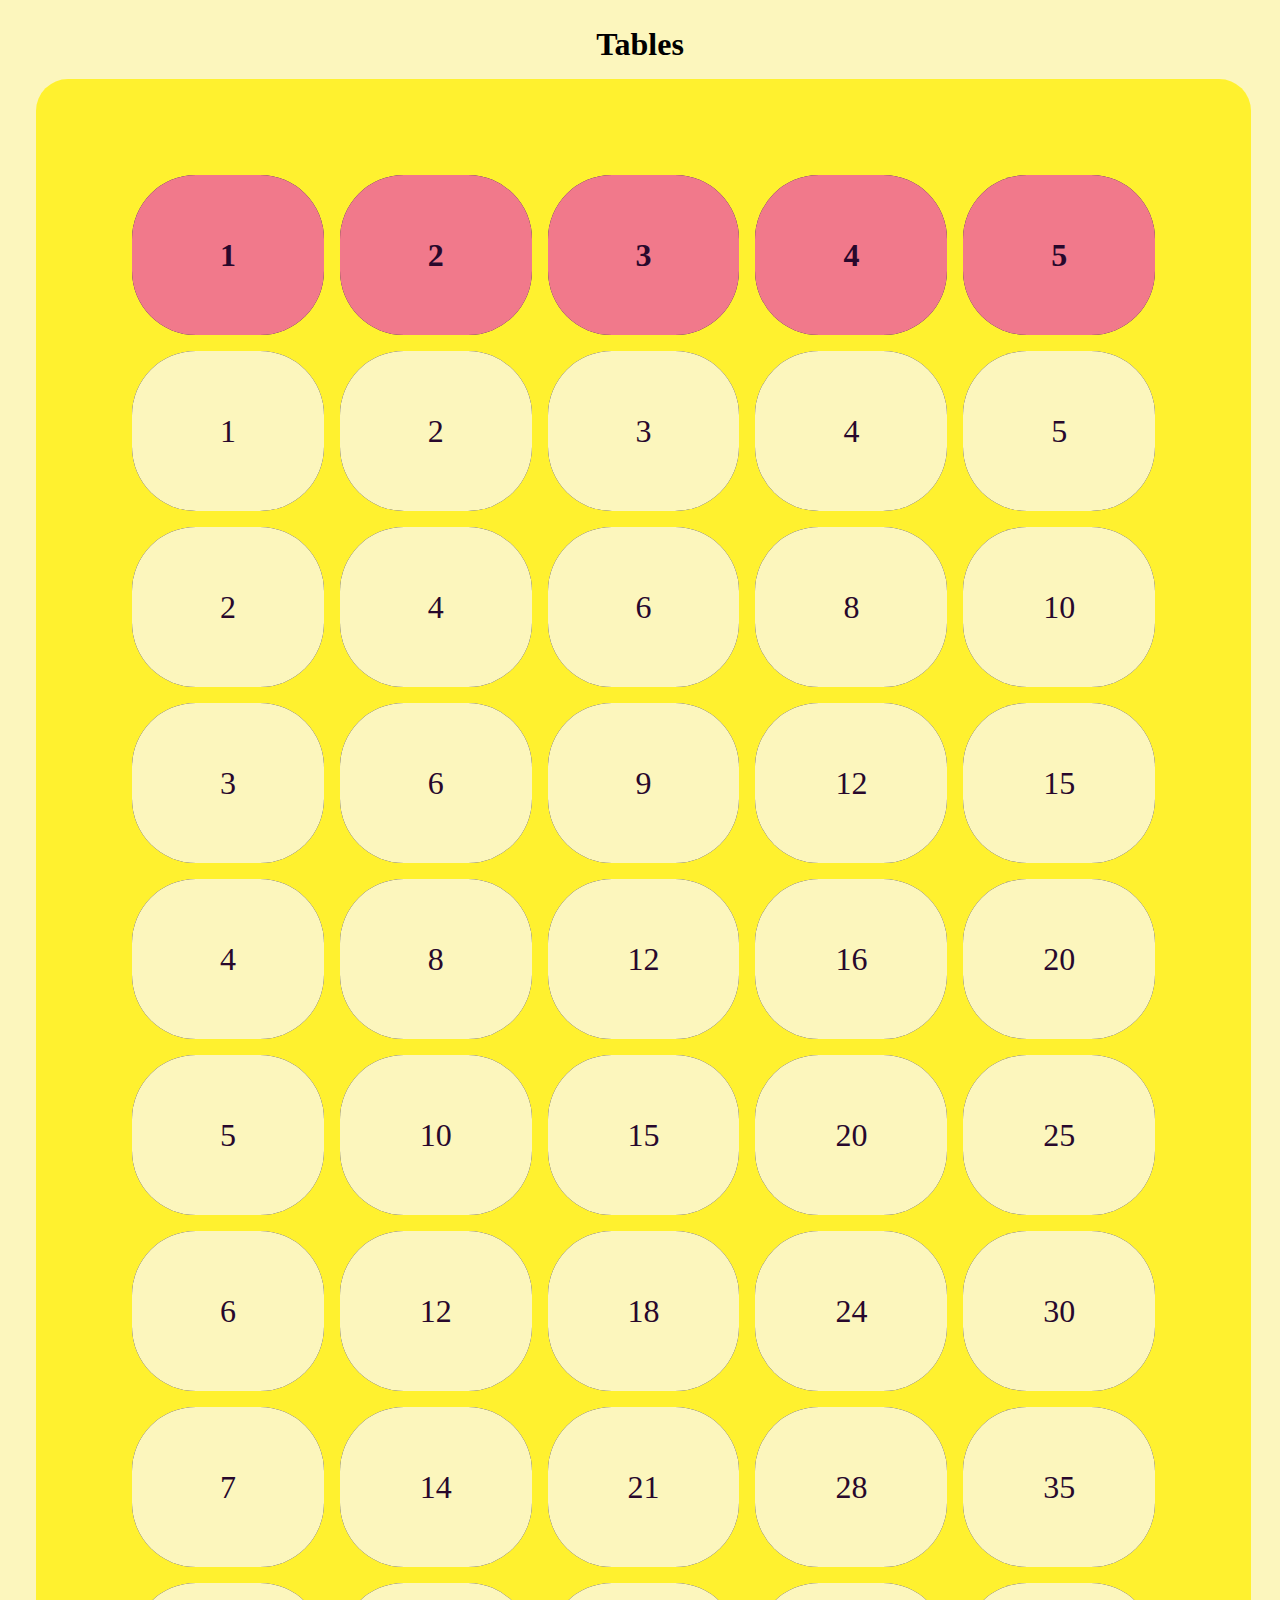
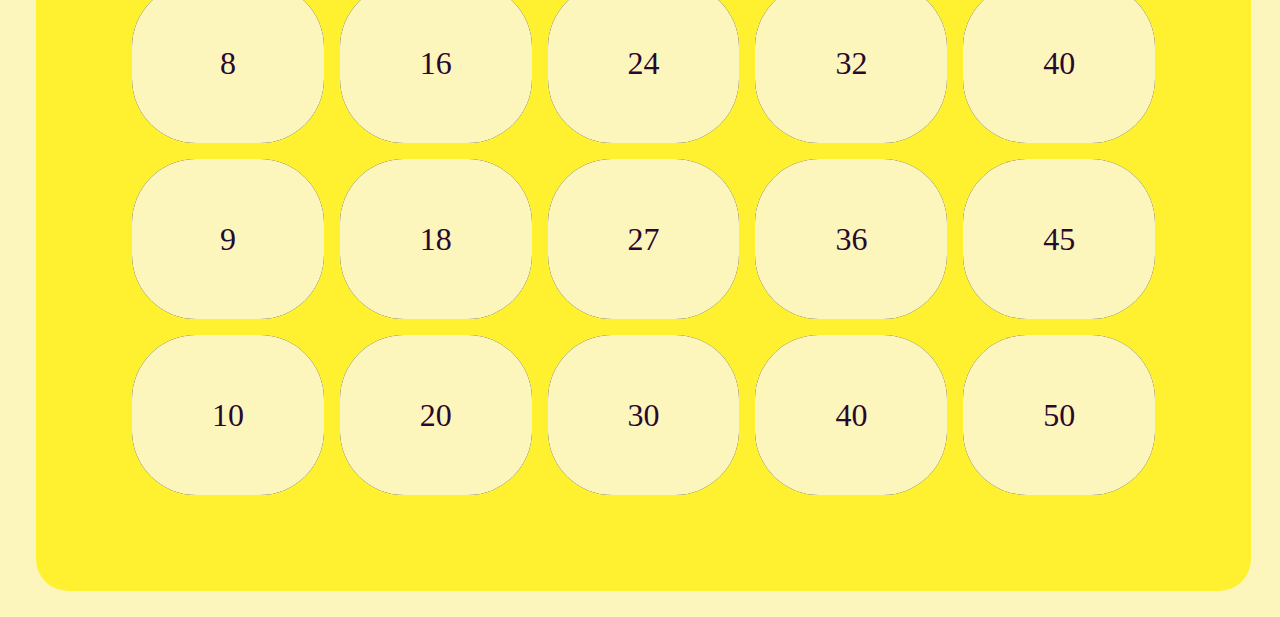
<file: proj-1/index.html>
<html>
  <head>
    <title>This Is Your Website</title>
    <link rel="stylesheet" href="./style.css">
  </head>
  <body>
    <h1>Tables</h1>
    <table>
      <tr>
        <th>1</th>
        <th>2</th>
        <th>3</th>
        <th>4</th>
        <th>5</th>
      </tr>
      <tr>
        <td>1</td>
        <td>2</td>
        <td>3</td>
        <td>4</td>
        <td>5</td>

      </tr>
      <tr>
        <td>2</td>
        <td>4</td>
        <td>6</td>
        <td>8</td>
        <td>10</td>
      </tr>
      <tr>
        <td>3</td>
        <td>6</td>
        <td>9</td>
        <td>12</td>
        <td>15</td>
      </tr>
      <tr>
        <td>4</td>
        <td>8</td>
        <td>12</td>
        <td>16</td>
        <td>20</td>
      </tr>
      <tr>
        <td>5</td>
        <td>10</td>
        <td>15</td>
        <td>20</td>
        <td>25</td>
      </tr>
      <tr>
        <td>6</td>
        <td>12</td>
        <td>18</td>
        <td>24</td>
        <td>30</td>
      </tr>
      <tr>
        <td>7</td>
        <td>14</td>
        <td>21</td>
        <td>28</td>
        <td>35</td>
      </tr>
      <tr>
        <td>8</td>
        <td>16</td>
        <td>24</td>
        <td>32</td>
        <td>40</td>
      </tr>
      <tr>
        <td>9</td>
        <td>18</td>
        <td>27</td>
        <td>36</td>
        <td>45</td>
      </tr>
      <tr>
        <td>10</td>
        <td>20</td>
        <td>30</td>
        <td>40</td>
        <td>50</td>
      </tr>
    </table>
  </body>
</html>
</file>
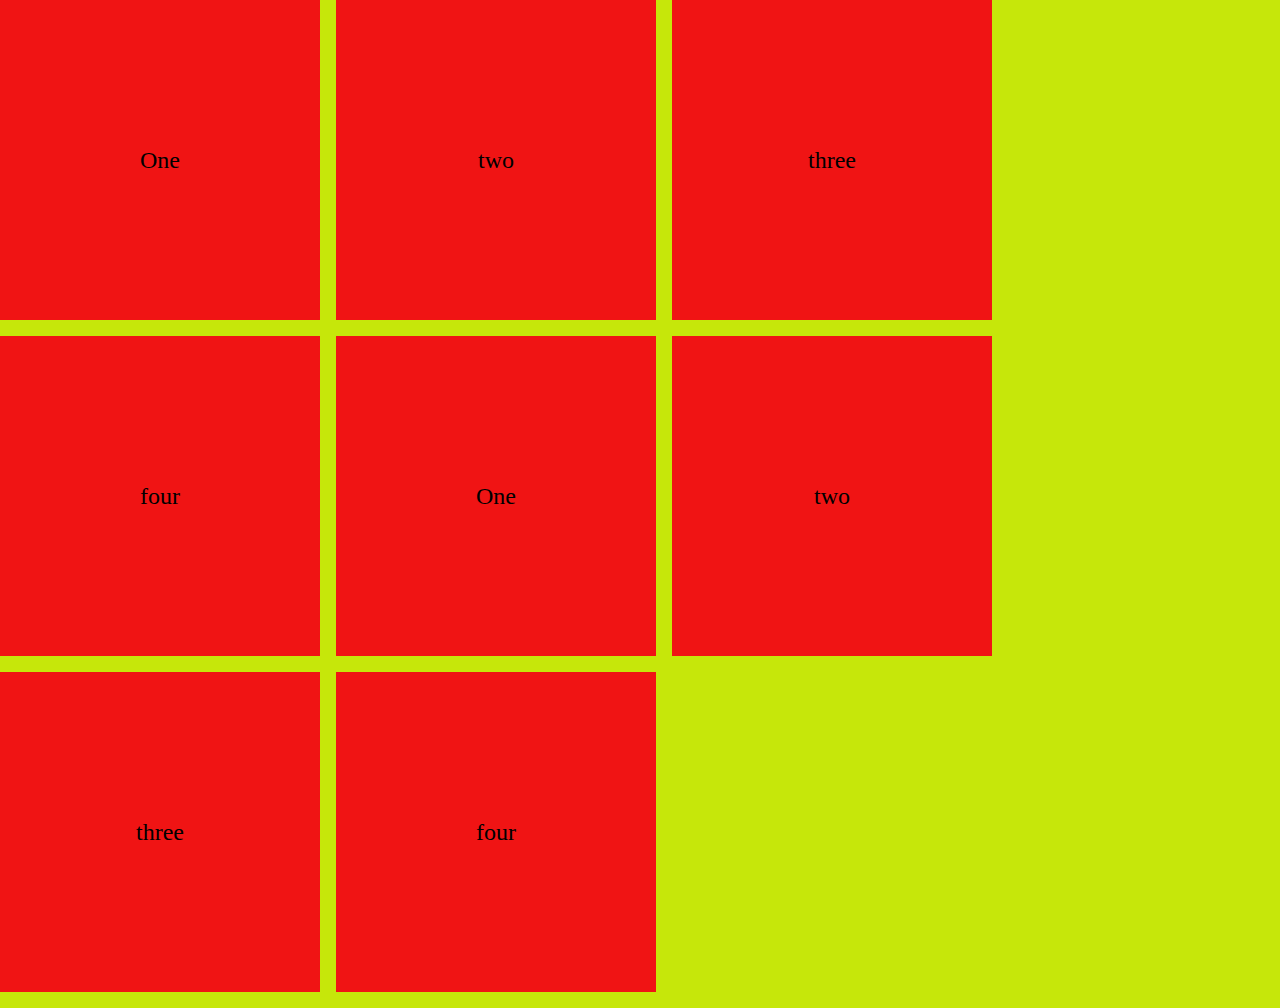
<file: proj-2/index.html>
<!DOCTYPE html>
<html lang="en">
<head>
        <meta charset="UTF-8">
        <meta name="viewport" content="width=device-width, initial-scale=1.0">
        <title>Document</title>
        <link rel="stylesheet" href="./style.css">
</head>
<body>
        <div class="main">
                <div class="one">One</div>
                <div class="two">two</div>
                <div class="three">three</div>
                <div class="four">four</div>
                <div class="one">One</div>
                <div class="two">two</div>
                <div class="three">three</div>
                <div class="four">four</div>
        </div>
</body>
</html>
</file>
<file: proj-1/style.css>
* {
  margin: 10;
  padding: 0;
  background-color: #fcf6bd;
  
}

body{
    overflow: hidden;
    overflow-y: scroll;
}
body::-webkit-scrollbar{
    display: none;
}
h1 {
  text-align: center;
  margin-top: 1rem;
}

table,
td,
th {
  /* border: 1px solid dashed; */
}
table {
  /* border: 1px solid black; */
  margin: 1rem;
  padding: 5rem;
  width: 98%;
  border-radius: 2rem;
  background-color: rgb(255, 241, 47);
  color: rgb(40, 8, 44);
  border-spacing: 1rem;
  border: none;
}
tr {
  background-color: #07021b;
  th {
    background-color: #F1798B;
    padding: 1rem;
    height: 10rem;
    border-radius: 4rem;
    font-size: 2rem;
    font-weight: 900;
  }
}
td {
  /* border: 1px solid black; */
  padding: 1rem;
  margin: 1rem;
  border-radius: 4rem;
  height: 10rem;
  text-align: center;
  font-size: xx-large;
}
</file>
<file: proj-2/style.css>
body {
  margin: 0;
}
.main {
  background: #c6e70a;
  display: flex;
  flex-direction:row;
  flex-wrap: wrap;
  /* justify-content: center; */
  align-content: space-evenly;
}
.one,
.two,
.three,
.four {
  width: 20rem;
  height: 20rem;
  background: #f01414;
  margin-bottom: 1rem;
  margin-right: 1rem;
  text-align: center;
  display: flex;
  align-items: center;
  justify-content: center;
  font-size: 24px;

}
</file>
